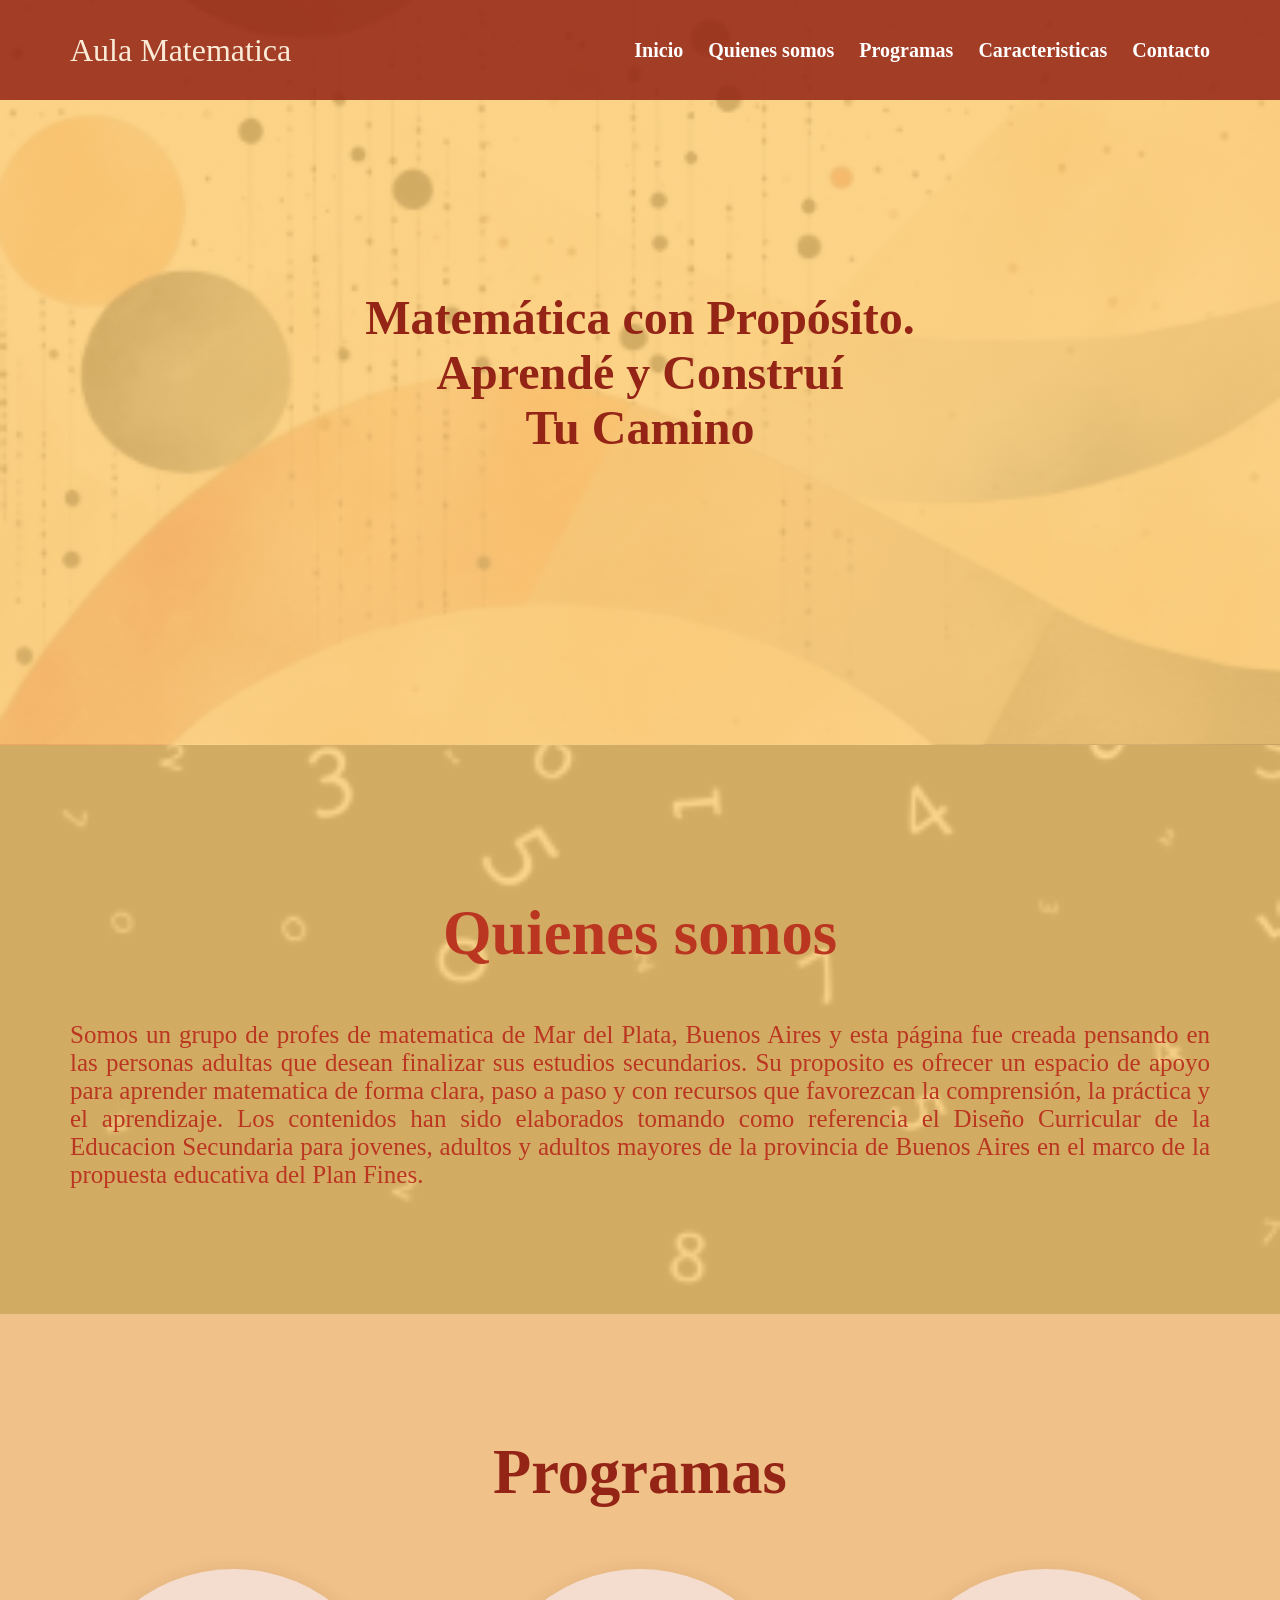
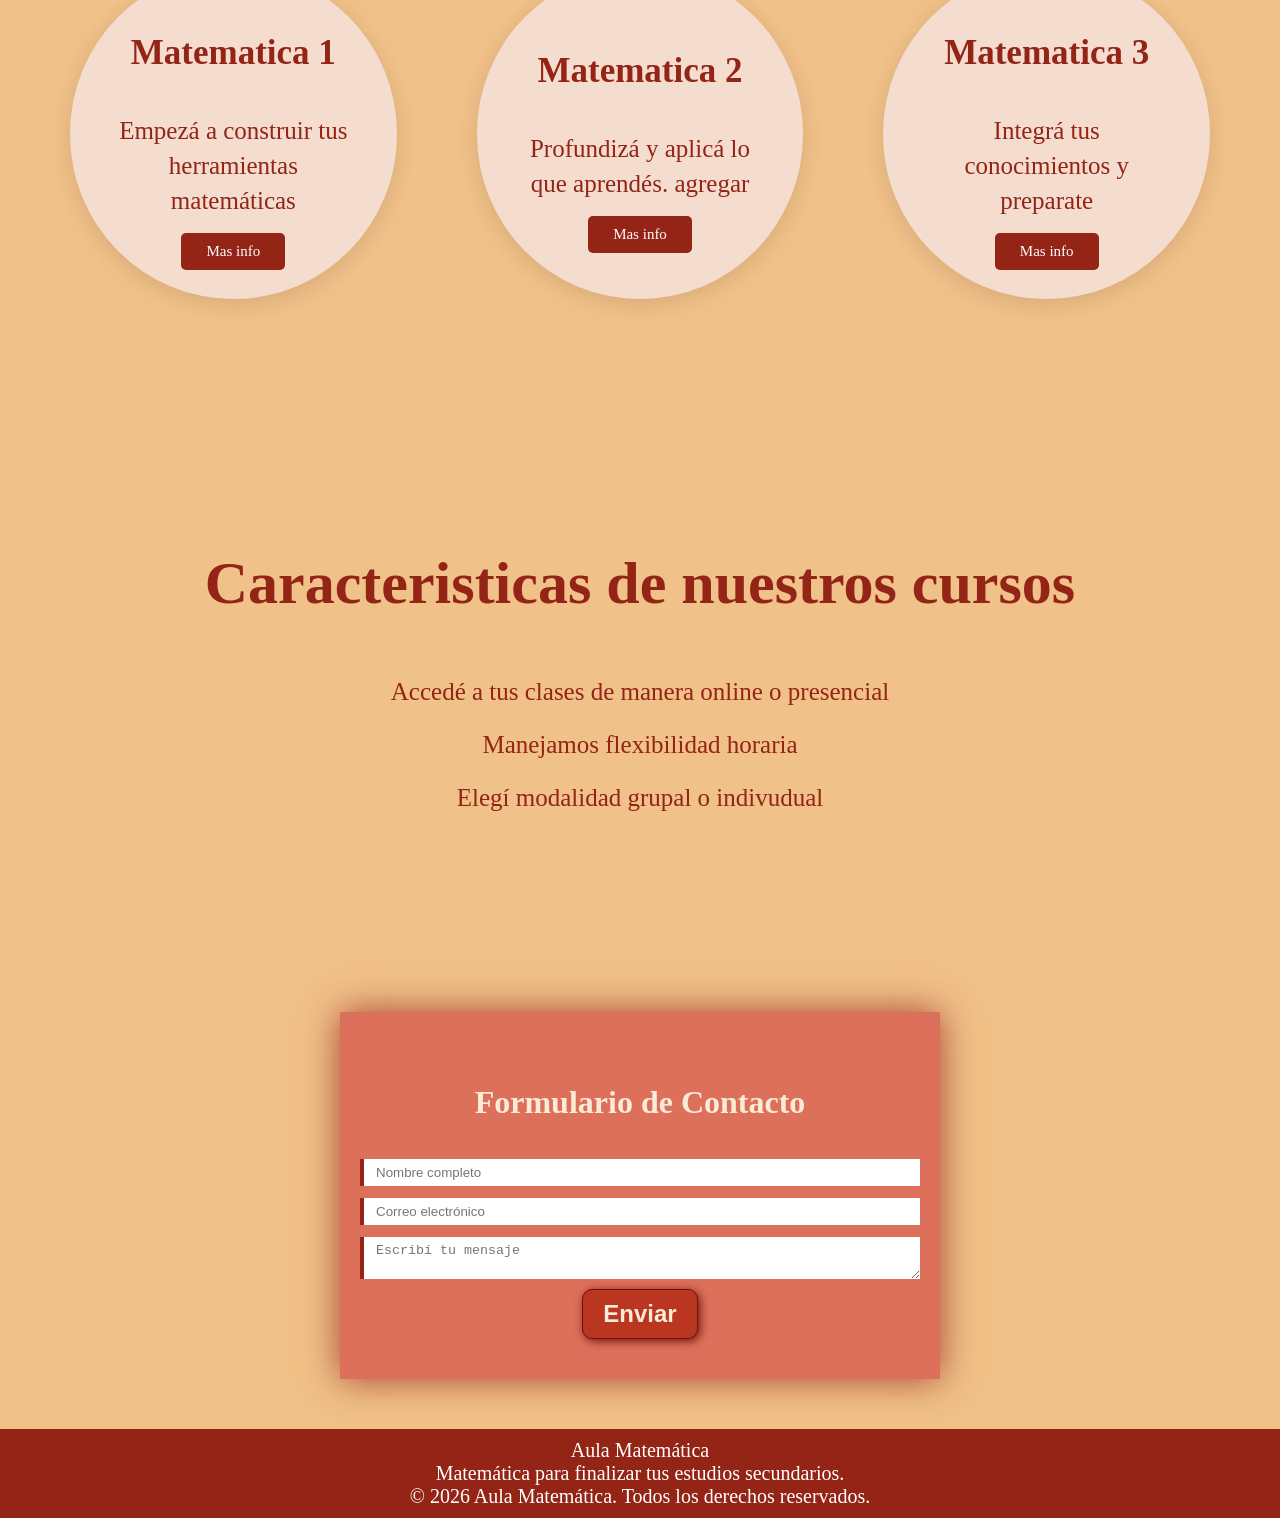
<file: index.html>
<!DOCTYPE html>
<html lang="en">
<head>
    <meta charset="UTF-8">
    <meta name="viewport" content="width=, initial-scale=1.0">
    <title>AULA MATEMATICA</title>
    <link rel="stylesheet" href="styles.css">
</head>
<body>
    <header>
        <div class="container">
            <p class="logo"> Aula Matematica</p>
<nav>
    <a href="#">Inicio</a>
    <a href="#Quienessomos">Quienes somos</a>
    <a href="#Programas">Programas</a>
    <a href="#Caracteristicas">Caracteristicas</a>
    <a href="#Contacto">Contacto</a>
</nav>
        </div>
    </header>
    <section class="hero">
        <h1>Matemática con Propósito. <br> Aprendé y Construí <br> Tu Camino</h1>

    </section>
<section id="Quienessomos">
    <div class="container">
        <h2>Quienes somos</h2>
    <p>
        Somos un grupo de profes de matematica de Mar del Plata, Buenos Aires y esta página fue creada 
        pensando en las personas adultas que desean finalizar sus estudios secundarios. Su proposito es 
        ofrecer un espacio de apoyo para aprender matematica de forma clara, paso a paso y con recursos que favorezcan 
        la comprensión, la práctica y el aprendizaje.
        Los contenidos han sido elaborados tomando como referencia el Diseño Curricular de la Educacion Secundaria
        para jovenes, adultos y adultos mayores de la provincia de Buenos Aires en el marco de la propuesta educativa 
        del Plan Fines.
    </p>
    </div>
</section>
<section id="Programas">
    <div class="container">
    <h2>Programas</h2>
    <div class="cards">
        <div class="card">
    <h3> Matematica 1</h3>
    <p>
        Empezá a construir tus herramientas matemáticas

    </p>
    <a href="Matematica1.html" class="btn">Mas info</a>
    </div>

    
    <div class="card">
    <h3> Matematica 2 </h3>
        <p>
            Profundizá y aplicá lo que aprendés. agregar
        </p>
        <a href="Matematica2.html" class="btn">Mas info</a>
        
    </div>
    <div class="card">
        <h3> Matematica 3 </h3>
            <p>
                Integrá tus conocimientos y preparate 

            </p>
            <a href="Matematica3.html" class="btn">Mas info</a>
    </div>
    </div>
    </div>

</section>
<section id="Caracteristicas">
    <div class="container">
        <h3>Caracteristicas de nuestros cursos</h3>
    <ul>
        <li>Accedé a tus clases de manera online o presencial</li>
        <li>Manejamos flexibilidad horaria</li>
        <li>Elegí modalidad grupal o indivudual</li>
    </ul>
    </div>

</section>
<section id="Contacto">

    <div>
        <form>
            <h3>Formulario de Contacto</h3>

            <div class="form-input">
                <input type="text" placeholder="Nombre completo">
            </div>

            <div class="form-input">
                <input type="email" placeholder="Correo electrónico">
            </div>
            <div class="form-input">
                <textarea placeholder="Escribí tu mensaje"></textarea>
            </div>
            <button type="submit">Enviar</button>



        </form>
    </div>

</section>


<section>
    <footer>
        <div class="container">
        <p>Aula Matemática</p>
        <p>Matemática para finalizar tus estudios secundarios.</p>
        <p>© 2026 Aula Matemática. Todos los derechos reservados.</p>
   
        </div>
    </footer>
</section>
</body>
</html>
</file>
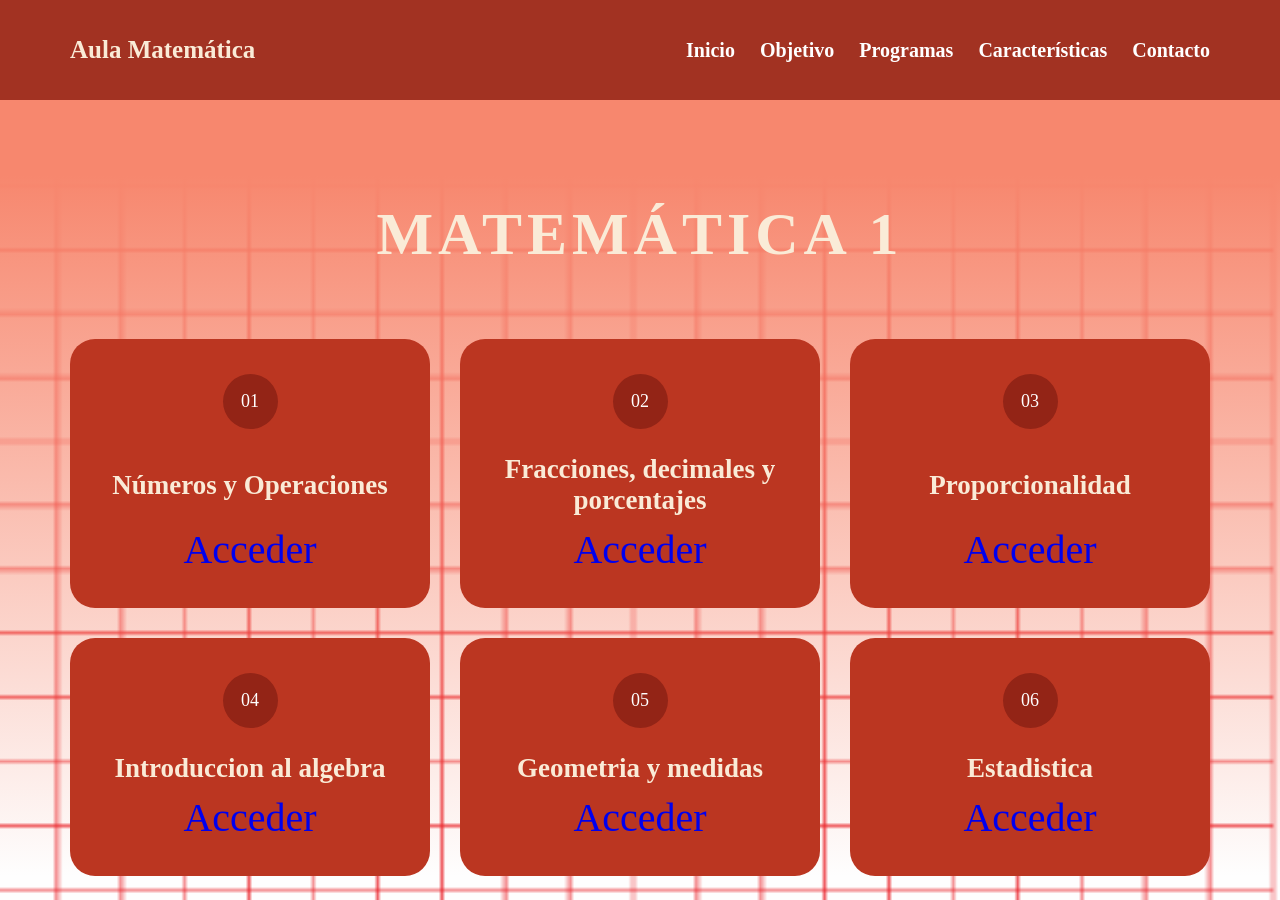
<file: Matematica1.html>
<!DOCTYPE html>
<html lang="en">

<head>
    <meta charset="UTF-8">
    <meta name="viewport" content="width=device-width, initial-scale=1.0">
    <title>Matematica1</title>
    <link rel="stylesheet" href="styles.css">
</head>

<body>
    <header>

        <body class="pagina-secundaria"></body>
        <div class="container">
            <p class="nombre-sitio">Aula Matemática</p>
            <nav>
                <a href="index.html">Inicio</a>
                <a href="index.html#Objetivo">Objetivo</a>
                <a href="index.html#Programas">Programas</a>
                <a href="index.html#Caracteristicas">Características</a>
                <a href="index.html#Contacto">Contacto</a>
            </nav>
        </div>
    </header>
    <section id="Matematica1">

        <div class="container">

            <div class="titulo-programa">
                <span>MATEMÁTICA 1</span>

            </div>

            <div class="temas">

                <div class="tema">
                    <span class="numero">01</span>
                    <h3>Números y Operaciones</h3>
                    <a href="https://youtu.be/OmFJTLIz6kc?si=r1vWgMhbZ1Ao1561" target="_blank">Acceder</a>
                </div>


                <div class="tema">
                    <span class="numero">02</span>
                    <h3>Fracciones, decimales y porcentajes</h3>
                    <a href="https://youtu.be/OmFJTLIz6kc?si=r1vWgMhbZ1Ao1561">Acceder</a>
                </div>


                <div class="tema">
                    <span class="numero">03</span>
                    <h3>Proporcionalidad</h3>
                    <a href="https://youtu.be/OmFJTLIz6kc?si=r1vWgMhbZ1Ao1561">Acceder</a>

                </div>


                <div class="tema">
                    <span class="numero">04</span>
                    <h3>Introduccion al algebra</h3>
                    <a href="https://youtu.be/OmFJTLIz6kc?si=r1vWgMhbZ1Ao1561">Acceder</a>

                </div>


                <div class="tema">
                    <span class="numero">05</span>
                    <h3>Geometria y medidas</h3>
                    <a href="https://youtu.be/OmFJTLIz6kc?si=r1vWgMhbZ1Ao1561">Acceder</a>

                </div>


                <div class="tema">
                    <span class="numero">06</span>
                    <h3> Estadistica</h3>
                    <a href="https://youtu.be/OmFJTLIz6kc?si=r1vWgMhbZ1Ao1561" target="_blank">Acceder</a>

                </div>

            </div>

        </div>

    </section>

</body>

</html>
</file>
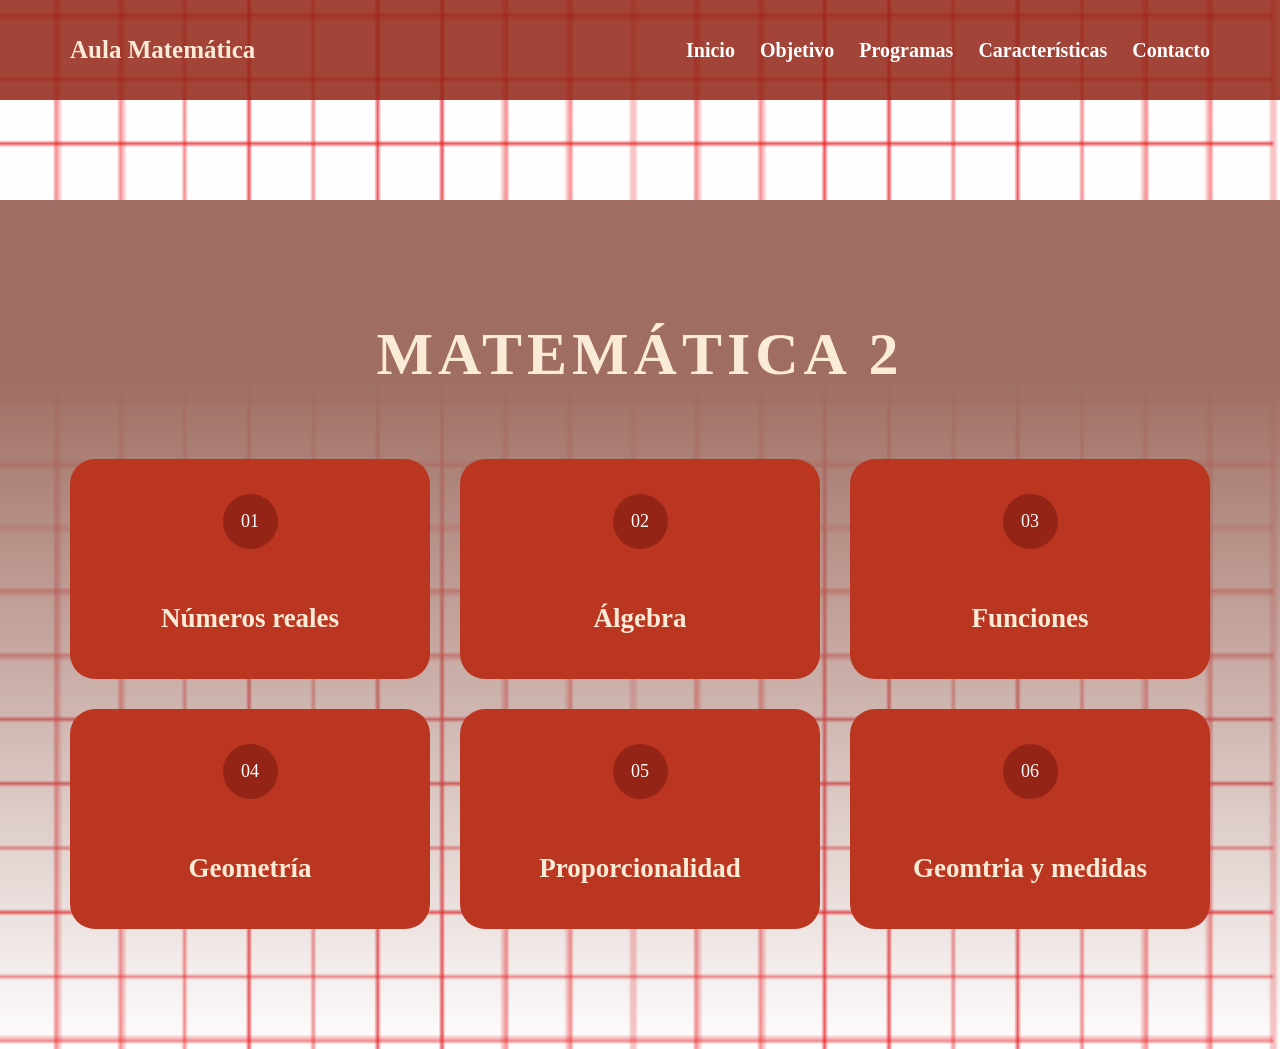
<file: Matematica2.html>
<!DOCTYPE html>
<html lang="en">
<head>
    <meta charset="UTF-8">
    <meta name="viewport" content="width=device-width, initial-scale=1.0">
    <title>Matematica2</title>
    <link rel="stylesheet" href="styles.css">
</head>
<body>
    <header>
        <body class="pagina-secundaria"></body>
    <div class="container">
        <p class="nombre-sitio">Aula Matemática</p>

        <nav>
            <a href="index.html">Inicio</a>
            <a href="index.html#Objetivo">Objetivo</a>
            <a href="index.html#Programas">Programas</a>
            <a href="index.html#Caracteristicas">Características</a>
            <a href="index.html#Contacto">Contacto</a>
        </nav>
    </div>
</header>
    <section id="Matematica2">

    <div class="container">

        <div class="titulo-programa">
            <span>MATEMÁTICA 2</span>
        </div>


        <div class="temas">

            <div class="tema">
                <span class="numero">01</span>
                <h3>Números reales</h3>
                
            </div>


            <div class="tema">
                <span class="numero">02</span>
                <h3>Álgebra</h3>
                
            </div>


            <div class="tema">
                <span class="numero">03</span>
                <h3>Funciones</h3>
                
            </div>


            <div class="tema">
                <span class="numero">04</span>
                <h3>Geometría</h3>
                
            </div>


            <div class="tema">
                <span class="numero">05</span>
                <h3>Proporcionalidad</h3>
                
            </div>


            <div class="tema">
                <span class="numero">06</span>
                <h3>Geomtria y medidas</h3>
                
            </div>

        </div>

    </div>

</section>
    
</body>
</html>
</body>
</html>
</file>
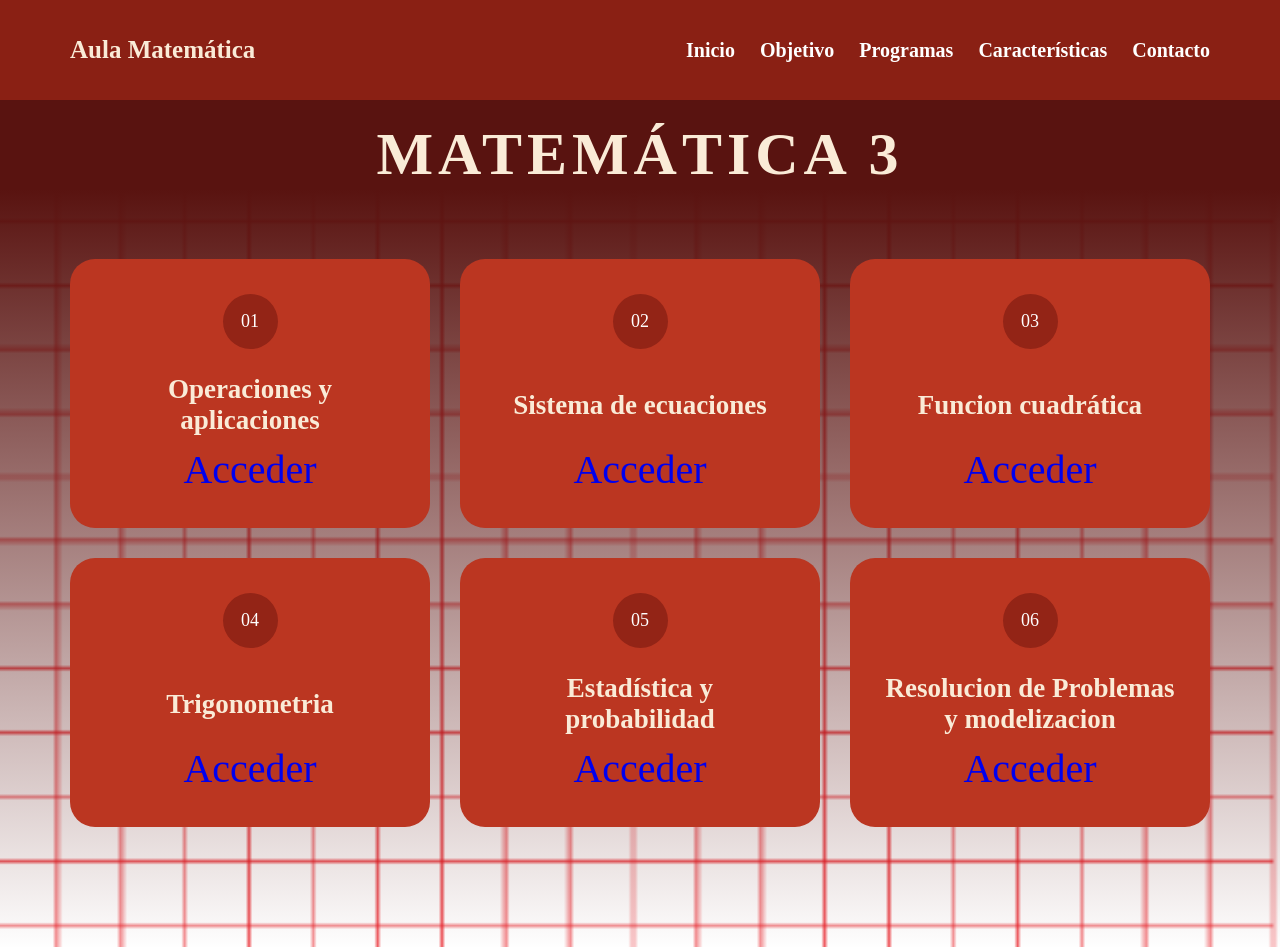
<file: Matematica3.html>
<!DOCTYPE html>
<html lang="en">
<head>
    <meta charset="UTF-8">
    <meta name="viewport" content="width=device-width, initial-scale=1.0">
    <title>Matematica3</title>
    <link rel="stylesheet" href="styles.css">
</head>
<body>
    <header>
        <body class="pagina-secundaria"></body>
    <div class="container">
        <p class="nombre-sitio">Aula Matemática</p>

        <nav>
            <a href="index.html">Inicio</a>
            <a href="index.html#Objetivo">Objetivo</a>
            <a href="index.html#Programas">Programas</a>
            <a href="index.html#Caracteristicas">Características</a>
            <a href="index.html#Contacto">Contacto</a>
        </nav>
    </div>
</header>
    <section id="Matematica3">

    <div class="container">

        <div class="titulo-programa">
            <span>MATEMÁTICA 3</span>
        </div>


        <div class="temas">

            <div class="tema">
                <span class="numero">01</span>
                <h3>Operaciones y aplicaciones</h3>
                <a href="https://youtu.be/DPcP6gz495U?si=MVBsXRpXbq0bhFPW">Acceder</a>


                
            </div>


            <div class="tema">
                <span class="numero">02</span>
                <h3>Sistema de ecuaciones</h3>
                <a href="https://youtu.be/DPcP6gz495U?si=MVBsXRpXbq0bhFPW">Acceder</a>


                
            </div>


            <div class="tema">
                <span class="numero">03</span>
                <h3>Funcion cuadrática</h3>
                <a href="https://youtu.be/DPcP6gz495U?si=MVBsXRpXbq0bhFPW ">Acceder</a>
                
            </div>


            <div class="tema">
                <span class="numero">04</span>
                <h3>Trigonometria</h3>
                <a href="https://youtu.be/DPcP6gz495U?si=MVBsXRpXbq0bhFPW">Acceder</a>


            </div>


            <div class="tema">
                <span class="numero">05</span>
                <h3>Estadística y probabilidad</h3>
                <a href="https://youtu.be/DPcP6gz495U?si=MVBsXRpXbq0bhFPW ">Acceder</a>
                
            </div>


            <div class="tema">
                <span class="numero">06</span>
                <h3>Resolucion de Problemas y modelizacion</h3>
                <a href="https://youtu.be/DPcP6gz495U?si=MVBsXRpXbq0bhFPW ">Acceder</a>
                
            </div>

        </div>

    </div>

</section>
    
</body>
</html>
</file>
<file: styles.css>
html{scroll-behavior: smooth;}


*{ box-sizing: border-box;}
body {

    margin: 0;
    /*background-color: #f0c188;*/
    background-size: cover;
    background-position: center;
    background-repeat: no-repeat;
    font-family: 'Lucida Sans', 'Lucida Sans Regular', 'Lucida Grande', 'Lucida Sans Unicode', Geneva;
}
.hero {
    background-image: linear-gradient(rgba(252, 205, 119,0.836), rgba(252, 205, 119, 0.836)),
    url("camino.png");
    font-family: 'Lucida Sans', 'Lucida Sans Regular';
    background-size: cover;
    background-position: center;
    background-repeat: no-repeat;
    color:#932416 ;
    text-align: center;
    padding: 250px;
    display: flex;
    justify-content: center;
}
#Quienessomos{
background-image: linear-gradient(rgba(252, 205, 119,0.836), rgba(252, 205, 119, 0.836)),
url("lluvia.png");
background-size: cover;
background-position: center;
background-repeat: no-repeat;
    color:#bb3621 ;
    text-align: justify;
    justify-content: center;
    padding: 100px 30px;
    font-family: 'Lucida Sans', 'Lucida Sans Regular';
    font-size: 25px;
}

h1{font-size: 3em;}
h2{font-size: 2.5em;}
h3{font-size: 2em;}
h1,h2,h3{
    text-align: center;
    font-family: 'Lucida Sans', 'Lucida Sans Regular';
 }

button{
    font-size: 1.5em;
    font-weight: bold;
    padding: 10px 20px;
    border-radius: 10px;
    border: 1px solid #6a120b;
    box-shadow: 2px 2px 10px #6a120b;
    color:antiquewhite;
    background-color:  #bb3621;

}
button:hover {
    background-color:#420000; }

header {
    background-color: rgba(147, 36, 22, 0.85);
    height: 100px;
    position: fixed;
    top: 0;
    left: 0;
    width: 100%;
    z-index: 1000;
    box-sizing: border-box;
}
nav a {
    font-size: 20px;
    color: white;
    text-decoration: none;
    font-weight: bold;

}
header .container {
    display: flex;
    align-items: center;
    justify-content: space-between;
    height: 100%;
    
}
.logo {
    color:antiquewhite;
    margin: 0;
    font-size: 32px;
}
nav {
    display: flex;
    gap: 25px;
}
.container {
    max-width: 1200px;
    margin: auto;
    padding: 0 30px;
}
#Programas {

    background-color: #f0c188;
    text-align: center;
    font-size: 25px;
    padding: 70px 0;
    color:#932416 ;

}
    
.cards {
    display: flex;
    justify-content: center;
    gap: 80px;
 margin-top: 60px;}

.card {
    width: 330px;
    height: 330px;
    border-radius: 50%;

    background-color: rgba(245, 225, 220, 0.85);
    box-shadow: 0 5px 20px rgba(80, 50, 40, 0.15);

    display: flex;
    flex-direction: column;
    justify-content: center;
    align-items: center;

    text-align: center;
    padding: 45px;
    box-sizing: border-box;
}
.card h3 {
    font-size: 35px;
    margin-bottom: 15px;
}

.card p {
    font-size: 25px;
    line-height: 1.4;
    margin-bottom: 15px;
}
.btn {
    display: inline-block;
    padding: 10px 25px;
    background-color: #932416;
    color: white;
    text-decoration: none;
    border-radius: 5px;
    font-size: 15px;
}

.btn:hover {
    background-color: #7a1d12;
}

#Caracteristicas {
    background-color: #f0c188;
    color:#932416 ;
    text-align: center;
    padding: 120px 20px;
    font-size: 30px;
}


#Caracteristicas ul {
    list-style: none;
    padding: 0;

    
}
#Caracteristicas li {
    margin-bottom: 25px;
    font-size: 25px;
    
}
h3{ text-align: center;
font-family: san sans-serif;
}
#Contacto{
    background-color: #f0c188;
    margin-bottom: 0px;
    padding: 50px;
}
form{
    background-color: #dd705a;
    color: antiquewhite;
    padding: 40px 0;
    margin: auto;
    max-width: 600px;
    box-shadow: 0 0 35px #a84231;
}
.form-input{
    padding: 6px 20px;

}
input, textarea{
    width: 100%;
    box-sizing: border-box;
    padding: 6px 12px;
    border: none;
    border-left: 4px solid #932416
}
button {
    display: block;
    margin: auto;
}
footer {
    background-color: #932416;
    color: white;
    text-align: center;
    padding: 10px 20px;
    margin-top: 0;
}

footer p {
    font-size: 20px;
    margin: 0;

}


/* SECCIÓN MATEMÁTICA 1 */

.nombre-sitio {
    font-size: 25px;
    font-weight: bold;
    color:antiquewhite;
    margin: 0;
}

body.pagina-secundaria {
    background-image: url("hoja.png");
    background-size: cover;
    background-position: center;
    background-repeat: no-repeat;
}

#Matematica1 {
    padding-top: 200px;
    font-family: 'Lucida Sans', 'Lucida Sans Regular',;
    font-size: 40px;
    background: linear-gradient(
    to bottom,
    #f7876e 0%,
    #f7876e 20%,
    transparent 100%
);
}

.titulo-programa {
    text-align: center;
    max-width: 850px;
    margin: 0 auto 70px;
    font-family: 'Lucida Sans', 'Lucida Sans Regular';
}

.titulo-programa span {
    color:antiquewhite;
    letter-spacing: 5px;
    font-size: 60px;
    font-weight: bold;
    font-family:'Lucida Sans', 'Lucida Sans Regular';
}

.titulo-programa h2 {
    font-size: 42px;
    margin: 20px 0;
    font-family:'Lucida Sans', 'Lucida Sans Regular';
}


.temas {
    display: grid;
    grid-template-columns: repeat(3, 1fr);
    gap: 30px;
}

.tema {
    background-color: #bb3621;
    color: antiquewhite;
    padding: 35px;
    min-height: 220px;
    border-radius: 25px;
    display: flex;
    flex-direction: column;
    align-items: center;
    justify-content: space-between;
}

.tema a {
    text-decoration: none;
}

.numero {
    display: inline-flex;
    width: 55px;
    height: 55px;
    border-radius: 50%;
    background-color: #932416;
    color: white;
    align-items: center;
    justify-content: center;
    font-size: 18px;
}

.tema h3 {
    font-size: 27px;
    margin: 25px 0 10px;

}

.tema p {
    font-family: 'Times New Roman',;
    font-size: 16px;
    line-height: 1.6;


}


/*Seccion matematica 2*/

#Matematica2 {
    margin-top: 200px;
    font-size: 40px;
    padding: 120px 0;
    background: linear-gradient(
    to bottom, #9f6d61  0%,#9f6d61 20%, transparent 100%);
}
/*seccion matematica 3*/

#Matematica3 {
    font-size: 40px;
    padding: 120px 0;
    background: linear-gradient(
    to bottom,
#591310  0%,
#591310 20%,
    transparent 100%
    )
}
</file>
